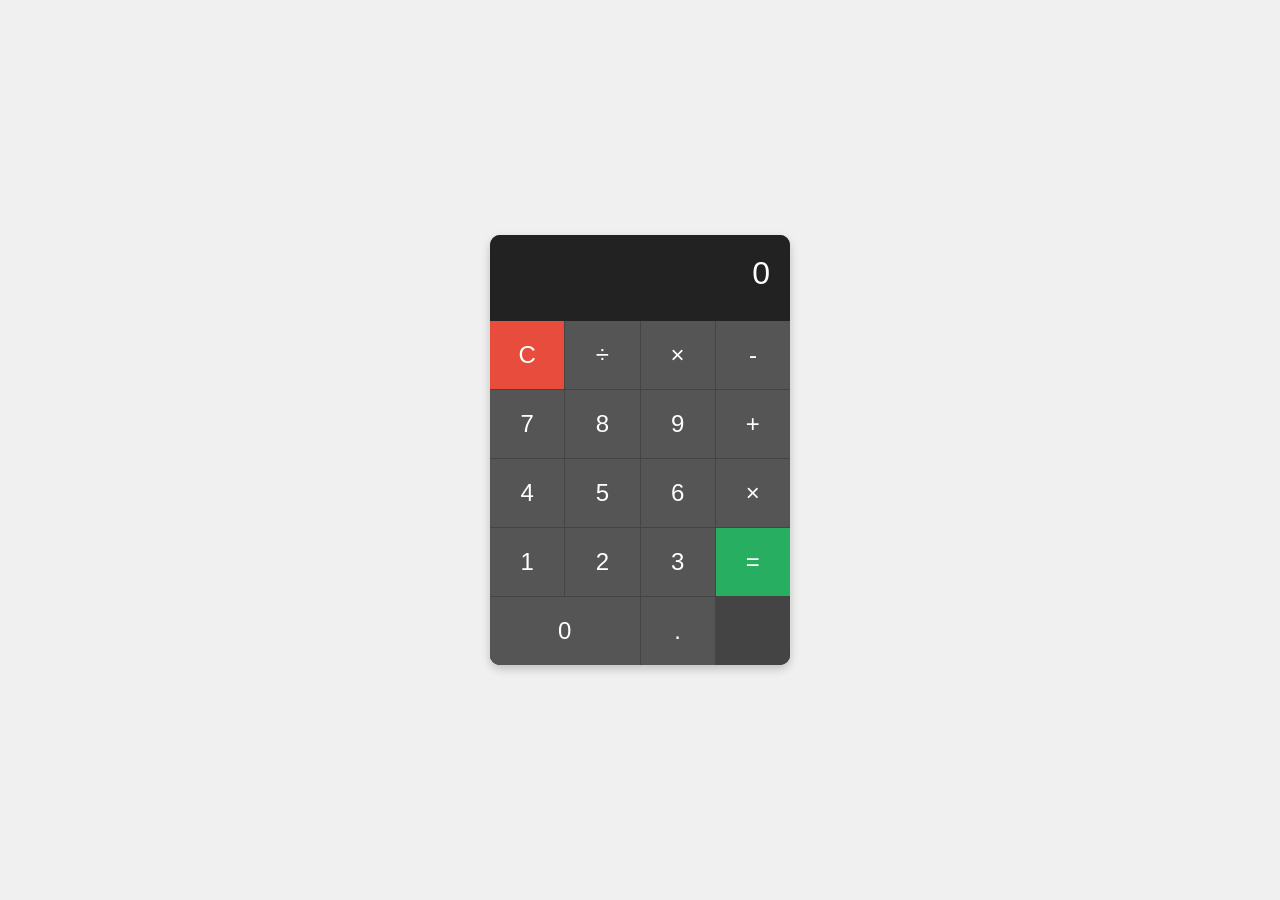
<file: Task4/index.html>
<!DOCTYPE html>
<html lang="en">
<head>
    <meta charset="UTF-8">
    <meta name="viewport" content="width=device-width, initial-scale=1.0">
    <title>Simple Calculator</title>
    <style>
        /* Reset some default browser styles */
        * {
            margin: 0;
            padding: 0;
            box-sizing: border-box;
        }

        body {
            display: flex;
            justify-content: center;
            align-items: center;
            height: 100vh;
            font-family: Arial, sans-serif;
            background-color: #f0f0f0;
        }

        .calculator {
            display: grid;
            grid-template-rows: 1fr 4fr;
            width: 300px;
            background-color: #333;
            border-radius: 10px;
            overflow: hidden;
            box-shadow: 0px 4px 10px rgba(0, 0, 0, 0.2);
        }

        .display {
            background-color: #222;
            color: white;
            text-align: right;
            padding: 20px;
            font-size: 2em;
            word-wrap: break-word;
        }

        .buttons {
            display: grid;
            grid-template-columns: repeat(4, 1fr);
            grid-gap: 1px;
            background-color: #444;
        }

        .button {
            padding: 20px;
            font-size: 1.5em;
            background-color: #555;
            color: white;
            border: none;
            outline: none;
            cursor: pointer;
            transition: background-color 0.3s;
        }

        .button:hover {
            background-color: #666;
        }

        .button.operator {
            background-color: #f39c12;
        }

        .button.operator:hover {
            background-color: #e67e22;
        }

        .button.equal {
            background-color: #27ae60;
        }

        .button.equal:hover {
            background-color: #2ecc71;
        }

        .button.clear {
            background-color: #e74c3c;
        }

        .button.clear:hover {
            background-color: #c0392b;
        }

        .button.zero {
            grid-column: span 2;
        }

    </style>
</head>
<body>

    <section class="calculator">
        <!-- Display section -->
        <div id="display" class="display">0</div>

        <!-- Buttons section -->
        <div class="buttons">
            <button class="button clear" data-type="clear">C</button>
            <button class="button" data-type="operator">÷</button>
            <button class="button" data-type="operator">×</button>
            <button class="button" data-type="operator">-</button>

            <button class="button" data-type="number">7</button>
            <button class="button" data-type="number">8</button>
            <button class="button" data-type="number">9</button>
            <button class="button" data-type="operator">+</button>

            <button class="button" data-type="number">4</button>
            <button class="button" data-type="number">5</button>
            <button class="button" data-type="number">6</button>
            <button class="button" data-type="operator">×</button>

            <button class="button" data-type="number">1</button>
            <button class="button" data-type="number">2</button>
            <button class="button" data-type="number">3</button>
            <button class="button equal" data-type="equal">=</button>

            <button class="button zero" data-type="number">0</button>
            <button class="button" data-type="decimal">.</button>
        </div>
    </section>

    <script>
        const display = document.getElementById('display');
        let currentInput = '';
        let operator = '';
        let previousInput = '';
        let fullOperation = ''; // New variable to store the full operation

        const buttons = document.querySelectorAll('.button');
        buttons.forEach(button => {
            button.addEventListener('click', () => {
                const value = button.textContent;
                const type = button.getAttribute('data-type');
                
                if (type === 'number') {
                    handleNumber(value);
                } else if (type === 'operator') {
                    handleOperator(value);
                } else if (type === 'equal') {
                    calculateResult();
                } else if (type === 'clear') {
                    clearDisplay();
                } else if (type === 'decimal') {
                    handleDecimal();
                }
            });
        });

        function handleNumber(value) {
            if (currentInput.length < 10) {  // Limit input length
                currentInput += value;
                updateDisplay();
            }
        }

        function handleOperator(value) {
            if (currentInput !== '') {
                previousInput = currentInput;
                operator = value;
                fullOperation += currentInput + ' ' + operator + ' '; // Append current input and operator to full operation
                currentInput = '';
                updateDisplay();
            }
        }

        function calculateResult() {
            if (previousInput !== '' && currentInput !== '') {
                let result = '';
                switch (operator) {
                    case '+':
                        result = parseFloat(previousInput) + parseFloat(currentInput);
                        break;
                    case '-':
                        result = parseFloat(previousInput) - parseFloat(currentInput);
                        break;
                    case '×':
                        result = parseFloat(previousInput) * parseFloat(currentInput);
                        break;
                    case '÷':
                        result = parseFloat(previousInput) / parseFloat(currentInput);
                        break;
                }
                fullOperation += currentInput + ' = ' + result; // Show the full operation with the result
                display.textContent = fullOperation;
                previousInput = result.toString(); // Store result for further operations
                currentInput = '';
                operator = '';
                fullOperation = ''; // Reset after displaying full operation
            }
        }

        function clearDisplay() {
            currentInput = '';
            previousInput = '';
            operator = '';
            fullOperation = ''; // Reset full operation
            display.textContent = '0';
        }

        function handleDecimal() {
            if (!currentInput.includes('.')) {
                currentInput += '.';
                updateDisplay();
            }
        }

        function updateDisplay() {
            // Show the full operation followed by the current input
            display.textContent = fullOperation + currentInput;
        }

    </script>

</body>
</html>
</file>
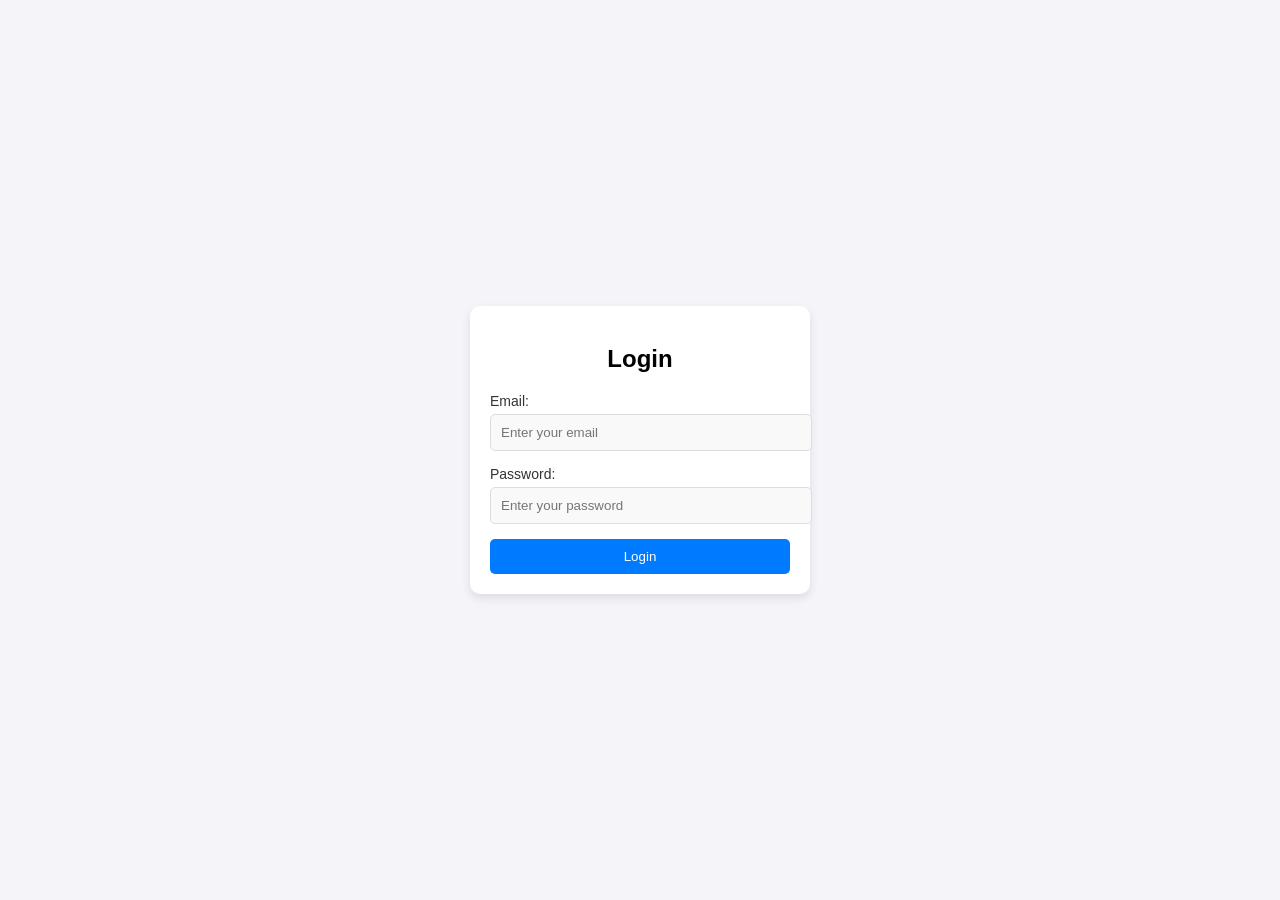
<file: Task5/index.html>
<!DOCTYPE html>
<html lang="en">
<head>
    <meta charset="UTF-8">
    <meta name="viewport" content="width=device-width, initial-scale=1.0">
    <title>Dynamic Login Form</title>
    <link rel="stylesheet" href="style.css">
</head>
<body>
    <div id="form-container"></div>
    <script src="script.js"></script>
</body>
</html>
</file>
<file: Task5/style.css>
/* General form styling */
body {
    font-family: Arial, sans-serif;
    display: flex;
    justify-content: center;
    align-items: center;
    height: 100vh;
    margin: 0;
    background-color: #f4f4f9;
}

#login-form {
    background-color: white;
    padding: 20px;
    border-radius: 10px;
    box-shadow: 0px 4px 10px rgba(0, 0, 0, 0.1);
    width: 300px;
}

#login-form h2 {
    text-align: center;
    margin-bottom: 20px;
}

label {
    font-size: 14px;
    color: #333;
    margin-bottom: 5px;
    display: block;
}

input {
    width: 100%;
    padding: 10px;
    margin-bottom: 15px;
    border: 1px solid #ddd;
    border-radius: 5px;
    background-color: #f9f9f9;
}

input:focus {
    border-color: #007bff;
    outline: none;
    background-color: #fff;
}

button {
    width: 100%;
    padding: 10px;
    background-color: #007bff;
    color: white;
    border: none;
    border-radius: 5px;
    cursor: pointer;
    transition: background-color 0.3s ease;
}

button:hover {
    background-color: #0056b3;
}

/* Responsive design */
@media (max-width: 600px) {
    #login-form {
        width: 90%;
    }
}
</file>
